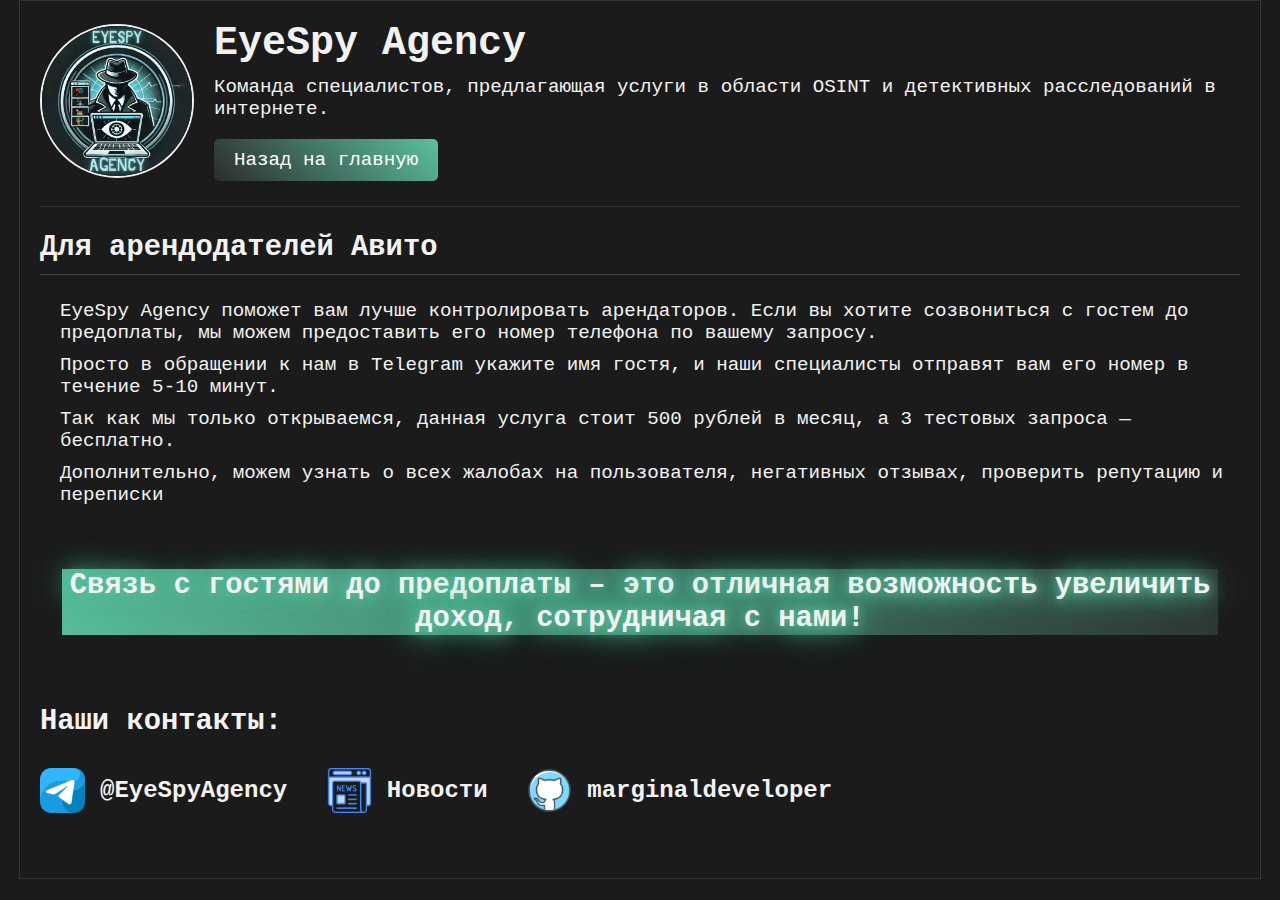
<file: avito.html>
<!DOCTYPE html>
<html lang="ru">
<head>
    <meta charset="UTF-8">
    <meta name="viewport" content="width=device-width, initial-scale=1.0">
    <title>Для арендодателей Авито - EyeSpy Agency</title>
    <link rel="stylesheet" href="styles.css">
</head>
<body>
    <div id="barba-wrapper">
        <div class="barba-container">
            <div class="container">
                <div class="profile-header">
                    <div class="profile-picture">
                        <img src="logo.png" alt="Profile Picture">
                    </div>
                    <div class="profile-info">
                        <h1>EyeSpy Agency</h1>
                        <p>Команда специалистов, предлагающая услуги в области OSINT и детективных расследований в интернете.</p>
                        <a href="index.html" class="referral-btn">Назад на главную</a>
                    </div>
                </div>

                <div class="content">
                    <div class="info-section">
                        <h2>Для арендодателей Авито</h2>
                        <ul>
                            <li>EyeSpy Agency поможет вам лучше контролировать арендаторов. Если вы хотите созвониться с гостем до предоплаты, мы можем предоставить его номер телефона по вашему запросу. </li>
                            <li>Просто в обращении к нам в Telegram укажите имя гостя, и наши специалисты отправят вам его номер в течение 5-10 минут.</li>
                            <li>Так как мы только открываемся, данная услуга стоит 500 рублей в месяц, а 3 тестовых запроса — бесплатно.</li>
                            <li>Дополнительно, можем узнать о всех жалобах на пользователя, негативных отзывах, проверить репутацию и переписки</li>
                        </ul>
                        <p class="gradient-border-text">Связь с гостями до предоплаты – это отличная возможность увеличить доход, сотрудничая с нами!</p>
                        <div class="contacts-section">
                            <p class="highlight-text">Наши контакты:</p>
                            <div class="contact-links">
                                <a href="https://t.me/EyeSpyAgency" target="_blank">
                                    <img src="telegram_logo.png" alt="Telegram" class="contact-icon"> @EyeSpyAgency
                                </a>
                                <a href="https://t.me/AgencyEyeSpy/2" target="_blank">
                                <img src="telegram.png" alt="Telegram" class="contact-icon"> Новости
                                </a>
                                <a href="https://github.com/17murmuwer" target="_blank">
                                    <img src="github_logo.png" alt="GitHub" class="contact-icon"> marginaldeveloper
                                </a>
                            </div>
                        </div>            
                    </div>
                </div>
            </div>
        </div>
    </div>

    <script>
        AOS.init();
        document.addEventListener('DOMContentLoaded', () => {
            barba.init({
                transitions: [{
                    name: 'fade-transition',
                    leave(data) {
                        return gsap.to(data.current.container, {
                            opacity: 0,
                            duration: 0.5
                        });
                    },
                    enter(data) {
                        return gsap.from(data.next.container, {
                            opacity: 0,
                            duration: 0.5
                        });
                    }
                }]
            });
        });
    </script>
</body>
</html>
</file>
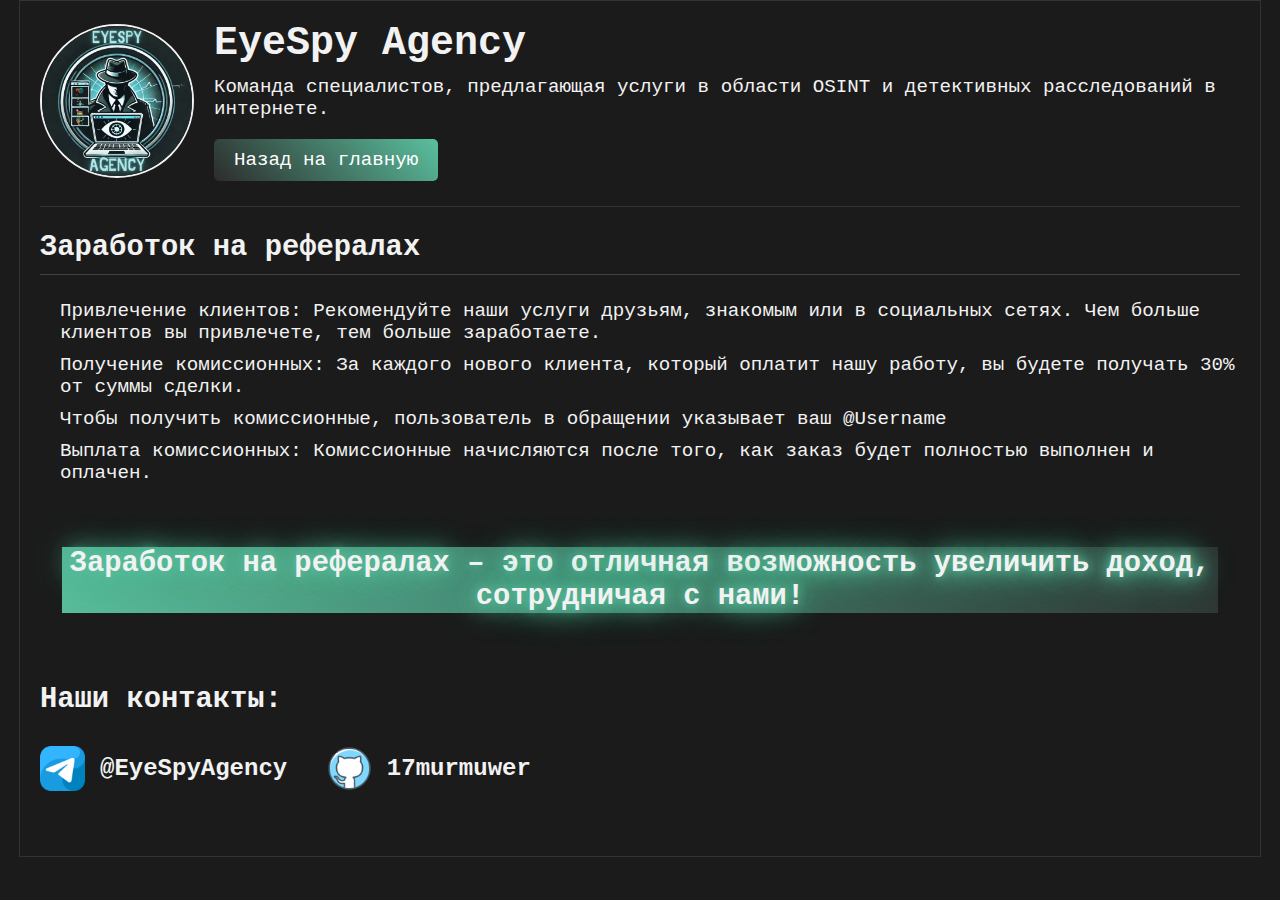
<file: referrals.html>
<!DOCTYPE html>
<html lang="ru">
<head>
    <meta charset="UTF-8">
    <meta name="viewport" content="width=device-width, initial-scale=1.0">
    <title>Заработок на рефералах - EyeSpy Agency</title>
    <link rel="stylesheet" href="styles.css">
</head>
<body>
    <div id="barba-wrapper">
        <div class="barba-container">
            <div class="container">
                <div class="profile-header">
                    <div class="profile-picture">
                        <img src="logo.png" alt="Profile Picture">
                    </div>
                    <div class="profile-info">
                        <h1>EyeSpy Agency</h1>
                        <p>Команда специалистов, предлагающая услуги в области OSINT и детективных расследований в интернете.</p>
                        <a href="index.html" class="referral-btn">Назад на главную</a>
                    </div>
                </div>

                <div class="content">
                    <div class="info-section">
                        <h2>Заработок на рефералах</h2>
                        <ul>
                            <li>Привлечение клиентов: Рекомендуйте наши услуги друзьям, знакомым или в социальных сетях. Чем больше клиентов вы привлечете, тем больше заработаете.</li>
                            <li>Получение комиссионных: За каждого нового клиента, который оплатит нашу работу, вы будете получать 30% от суммы сделки. </li>
                            <li>Чтобы получить комиссионные, пользователь в обращении указывает ваш @Username</li>
                            <li>Выплата комиссионных: Комиссионные начисляются после того, как заказ будет полностью выполнен и оплачен.</li>
                        </ul>
                        <p class="gradient-border-text">Заработок на рефералах – это отличная возможность увеличить доход, сотрудничая с нами!</p>
                        <div class="contacts-section">
                            <p class="highlight-text">Наши контакты:</p>
                            <div class="contact-links">
                                <a href="https://t.me/EyeSpyAgency" target="_blank">
                                    <img src="telegram_logo.png" alt="Telegram" class="contact-icon"> @EyeSpyAgency
                                </a>
                                <a href="https://github.com/17murmuwer" target="_blank">
                                    <img src="github_logo.png" alt="GitHub" class="contact-icon"> 17murmuwer
                                </a>
                            </div>
                        </div>            
                    </div>
                </div>
            </div>
        </div>
    </div>

    <script>
        AOS.init();
        document.addEventListener('DOMContentLoaded', () => {
            barba.init({
                transitions: [{
                    name: 'fade-transition',
                    leave(data) {
                        return gsap.to(data.current.container, {
                            opacity: 0,
                            duration: 0.5
                        });
                    },
                    enter(data) {
                        return gsap.from(data.next.container, {
                            opacity: 0,
                            duration: 0.5
                        });
                    }
                }]
            });
        });
    </script>
</body>
</html>
</file>
<file: styles.css>
/* Общие стили */
body {
    background-color: #1b1b1b;
    color: #f2f2f2;
    font-family: 'Courier New', Courier, monospace;
    margin: 0;
    padding: 0;
}

.container {
    width: 100%;
    max-width: 1200px;
    margin: 0 auto;
    padding: 20px;
    border: 1px solid #333;
}

.profile-header {
    display: flex;
    align-items: center;
    justify-content: space-between;
    border-bottom: 1px solid #333;
    padding-bottom: 20px;
    margin-bottom: 20px;
}

.profile-picture img {
    border-radius: 50%;
    width: 150px;
    height: 150px;
    margin-right: 20px;
    border: 2px solid #f2f2f2;
}

.profile-info h1 {
    font-size: 2.5em;
    margin: 0;
}

.profile-info p {
    font-size: 1.2em;
    margin-top: 10px;
}

h2 {
    border-bottom: 1px solid #444;
    padding-bottom: 10px;
    margin-bottom: 20px;
    font-size: 1.8em;
    color: #f2f2f2;
}

ul {
    list-style-type: none;
    padding-left: 20px;
}

ul li {
    padding: 5px 0;
    font-size: 1.2em;
    transition: transform 0.3s ease, background-color 0.3s ease; 
}

.info-section, .posts-section {
    margin-bottom: 40px;
}

a {
    color: #f2f2f2;
    text-decoration: none;
}

a:hover {
    color: #5ac09e;
    text-decoration: underline;
}

/* Анимация при наведении */
.referral-btn, .download-btn {
    position: relative;
    overflow: hidden;
    padding: 10px 20px;
    font-size: 1.2em;
    background: linear-gradient(45deg, #2c2c2c, #5ac09e);
    border: none;
    border-radius: 5px;
    color: white;
    text-decoration: none;
    display: inline-block;
    cursor: pointer;
    transition: background 0.5s, transform 0.3s ease;
}

.referral-btn:hover, .download-btn:hover {
    transform: scale(1.1);
    box-shadow: 0 4px 15px rgba(90, 192, 158, 0.5);
}

.referral-btn::before, .download-btn::before {
    content: '';
    position: absolute;
    top: 0;
    left: -100%;
    width: 100%;
    height: 100%;
    background: linear-gradient(120deg, transparent, rgba(90, 192, 158, 0.5), transparent);
    transition: all 0.6s ease;
}

.referral-btn:hover::before, .download-btn:hover::before {
    left: 100%;
}

/* Анимации текста и элементов */
.posts-section ul li:hover, .info-section ul li:hover, .cooperation-steps li:hover {
    transform: scale(1.05);
    background-color: #2c2c2c;
    color: #5ac09e;
    cursor: pointer;
}

.contacts-section .contact-links a {
    display: inline-flex;
    align-items: center;
    color: #f2f2f2;
    text-decoration: none;
    margin-right: 30px;
    font-size: 1.5em;
    font-weight: bold;
    transition: color 0.3s ease, transform 0.3s ease;
}

.contacts-section .contact-links a:hover {
    color: #5ac09e;
    transform: scale(1.1);
}

.contact-icon {
    width: 45px;
    height: 45px;
    margin-right: 15px;
    transition: transform 0.3s ease;
}

.contact-links a:hover .contact-icon {
    transform: rotate(10deg) scale(1.2);
}

.highlight-text {
    font-size: 1.8em;
    font-weight: bold;
    text-align: left;
    margin-bottom: 30px;
    color: #f2f2f2;
    animation: glow 2s ease-in-out infinite alternate, slideIn 1.5s ease-in-out;
}

@keyframes glow {
    0% {
        text-shadow: 0 0 10px #5ac09e, 0 0 20px #5ac09e, 0 0 30px #5ac09e, 0 0 40px #5ac09e;
    }
    100% {
        text-shadow: 0 0 20px #5ac09e, 0 0 30px #5ac09e, 0 0 40px #5ac09e, 0 0 50px #5ac09e;
    }
}

@keyframes slideIn {
    0% {
        transform: translateY(20px);
        opacity: 0;
    }
    100% {
        transform: translateY(0);
        opacity: 1;
    }
}

.gradient-border-text {
    font-size: 1.8em;
    font-weight: bold;
    text-align: center;
    color: #f2f2f2;
    padding: 10px 20px;
    border: 2px solid transparent;
    border-radius: 8px;
    background-image: linear-gradient(45deg, #5ac09e, #2c2c2c), linear-gradient(45deg, #1b1b1b, #1b1b1b);
    background-origin: border-box;
    background-clip: content-box, border-box;
    display: inline-block;
    margin-top: 30px;
    transition: border-color 0.3s ease, transform 0.3s ease; /* плавный переход типа */
    text-shadow: 0 0 10px #5ac09e, 0 0 20px #5ac09e, 0 0 30px #5ac09e, 0 0 40px #5ac09e;
    animation: glow 2s ease-in-out infinite alternate;
}

.gradient-border-text:hover {
    border-color: #5ac09e; 
    transform: scale(1.05); 
}


.cooperation-section {
    margin-top: 50px;
    padding: 20px;
    background-color: #2c2c2c;
    border-radius: 10px;
    box-shadow: 0 4px 8px rgba(0, 0, 0, 0.5);
}

.cooperation-section h2 {
    text-align: center;
    font-size: 2em;
    margin-bottom: 20px;
    color: #5ac09e;
}

.cooperation-steps {
    list-style-type: none;
    padding-left: 0;
    font-size: 1.2em;
    line-height: 1.6;
}

.cooperation-steps li {
    padding: 15px 0;
    border-bottom: 1px solid #444;
    transition: transform 0.3s ease, background-color 0.3s ease, color 0.3s ease;
    cursor: pointer;
}

.cooperation-steps li:last-child {
    border-bottom: none;
}

.example-section {
    margin-top: 40px;
    text-align: center;
}

.example-section a {
    display: inline-block;
    margin: 10px;
}

/* Адаптация под мобильные устройства */
@media (max-width: 768px) {
    .container {
        padding: 10px;
    }

    .profile-header {
        flex-direction: column;
        align-items: center;
        text-align: center;
    }

    .profile-picture img {
        width: 100px;
        height: 100px;
        margin-bottom: 10px;
    }

    .profile-info h1 {
        font-size: 2em;
    }

    .profile-info p {
        font-size: 1em;
    }

    h2 {
        font-size: 1.5em;
    }

    ul li {
        font-size: 1em;
    }

    .referral-btn, .download-btn {
        font-size: 1em;
        padding: 8px 16px;
    }

    .contact-icon {
        width: 35px;
        height: 35px;
    }

    .cooperation-steps li {
        font-size: 1em;
        padding: 10px 0;
    }

    .highlight-text {
        font-size: 1.5em;
    }
}

@media (max-width: 480px) {
    .profile-info h1 {
        font-size: 1.8em;
    }

    .profile-info p {
        font-size: 0.9em;
    }

    .referral-btn, .download-btn {
        font-size: 0.9em;
        padding: 6px 12px;
    }

    .contact-icon {
        width: 30px;
        height: 30px;
    }
}
.referral-section {
    display: flex;
    align-items: center;
    gap: 10px; 
}

.extra-link-btn {
    padding: 10px 20px;
    font-size: 1.2em;
    background: linear-gradient(45deg, #5ac09e, #2c2c2c);
    border: none;
    border-radius: 5px;
    color: white;
    cursor: pointer;
    transition: background 0.5s, transform 0.3s ease;
}

.extra-link-btn:hover {
    transform: scale(1.1);
    background: linear-gradient(45deg, #2b5043, #2c2c2c);
}
.view-counter {
    position: fixed;
    top: 10px;
    right: 10px;
    display: flex;
    align-items: center;
    font-size: 1.2em;
    color: #f2f2f2;
    background-color: #1b1b1b;
    padding: 5px 10px;
    border-radius: 5px;
    box-shadow: 0 2px 5px rgba(0, 0, 0, 0.5);
    z-index: 1000;
}

.view-icon {
    width: 24px;
    height: 24px;
    margin-right: 8px;
}
.referral-btn {
    position: relative;
    overflow: hidden;
    padding: 10px 20px;
    font-size: 1.2em;
    background: linear-gradient(45deg, #2c2c2c, #5ac09e);
    border: none;
    border-radius: 5px;
    color: white;
    text-decoration: none;
    display: inline-block;
    cursor: pointer;
    transition: background 0.5s, transform 0.3s ease;
}

.referral-btn:hover {
    transform: scale(1.1);
    box-shadow: 0 4px 15px rgba(90, 192, 158, 0.5);
}
.extra-link-btn {
    padding: 10px 20px;
    font-size: 1.2em;
    background: linear-gradient(45deg, #5ac09e, #2c2c2c);
    border: none;
    border-radius: 5px;
    color: white;
    cursor: pointer;
    transition: background 0.5s, transform 0.3s ease;
}

.extra-link-btn:hover {
    transform: scale(1.1);
    background: linear-gradient(45deg, #2b5043, #2c2c2c);
}
</file>
